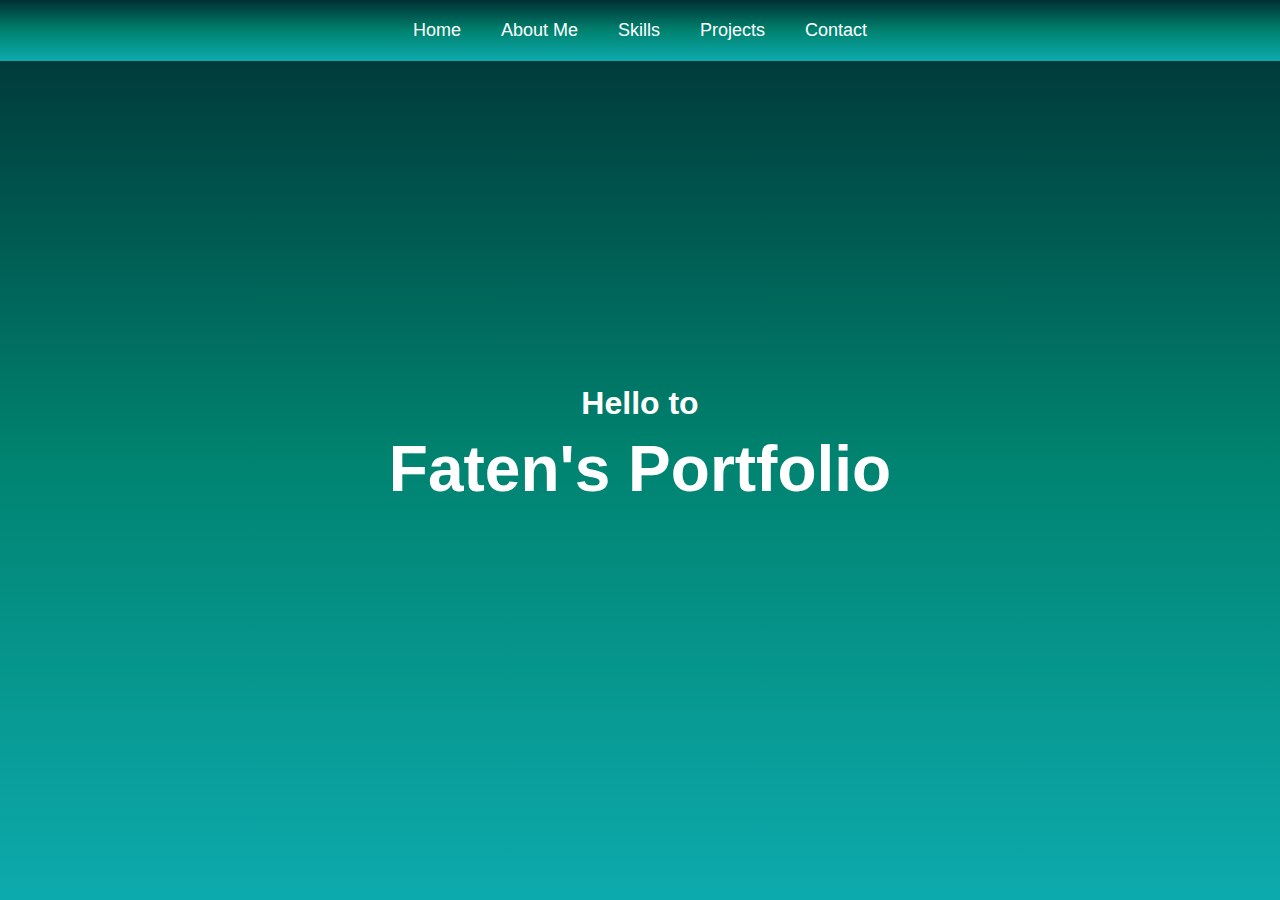
<file: index.html>
<!DOCTYPE html>
<html lang="en">
<head>
  <title>Faten's Portfolio</title>
  <link rel="stylesheet" href="styles.css">
</head>
<body>
  <header>
    <nav>
      <ul>
         <li><a href="index.html">Home</a></li>
        <li><a href="about.html">About Me</a></li>
        <li><a href="skills.html">Skills</a></li>
        <li><a href="projects.html">Projects</a></li>
        <li><a href="contact.html">Contact</a></li>
      </ul>
      <!-- <a href="#" class="cv-button">Download my CV</a> -->
    </nav>
  </header>
  <section class="hero">
    <h1>Hello to</h1>
    <h2>Faten's Portfolio</h2>
  </section>
</body>
</html>
</file>
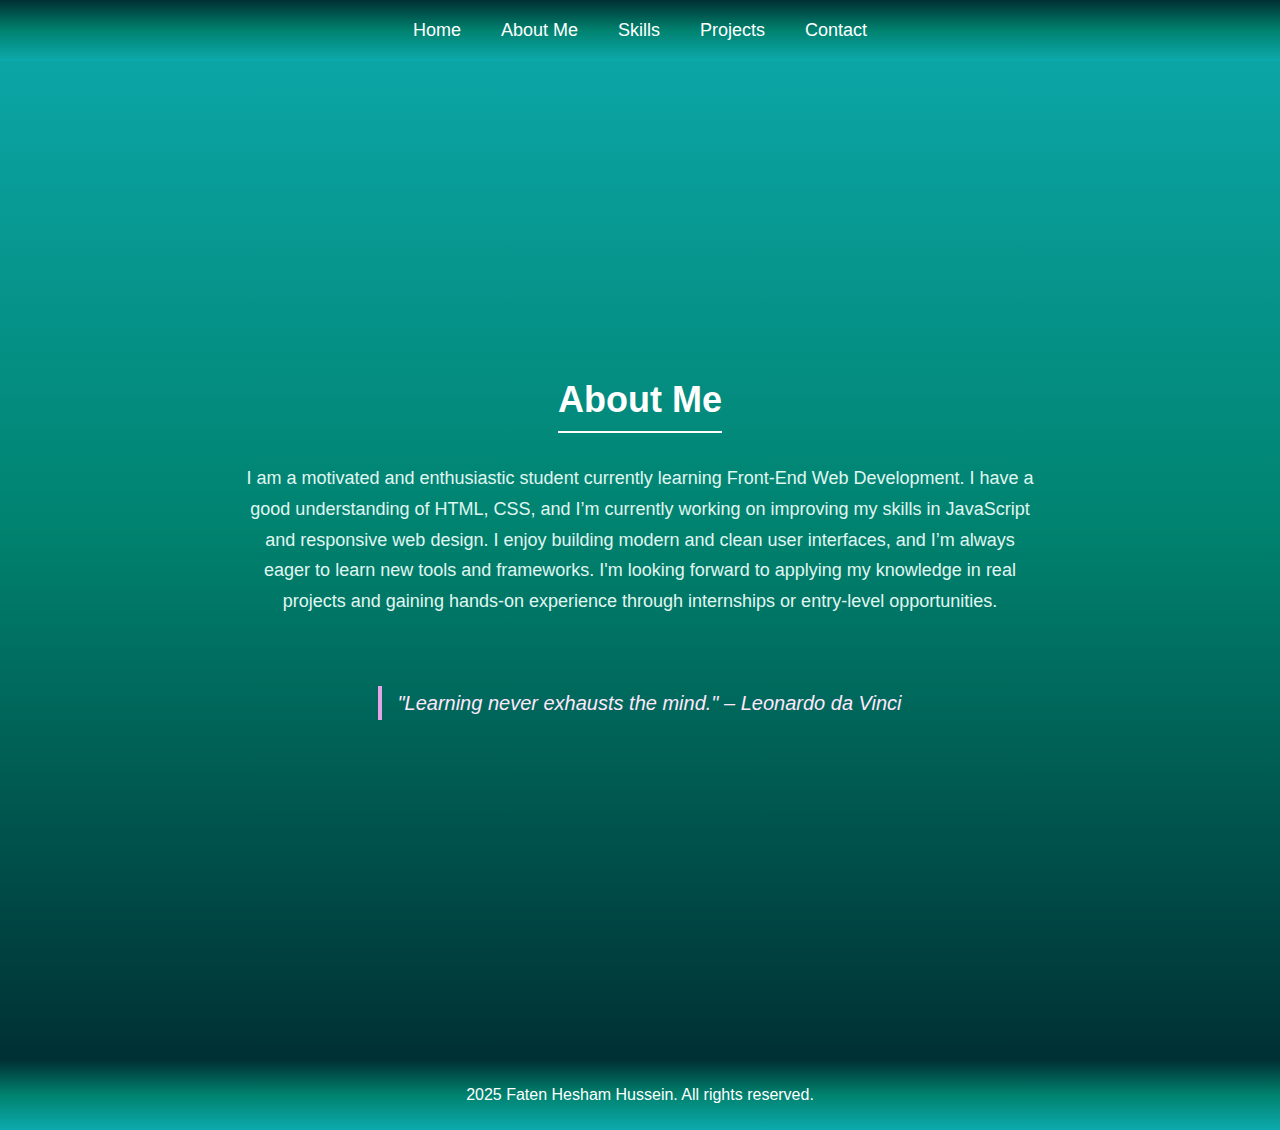
<file: about.html>
<!DOCTYPE html>
<html lang="en">
<head>
  <title>Faten's Portfolio</title>
  <link rel="stylesheet" href="styles.css">
</head>
<body>
  <header>
    <nav>
      <ul>
        <li><a href="index.html">Home</a></li>
        <li><a href="about.html">About Me</a></li>
        <li><a href="skills.html">Skills</a></li>
        <li><a href="projects.html">Projects</a></li>
        <li><a href="contact.html">Contact</a></li>
      </ul>
  
    </nav>
  </header>
  <section id="about">
  <h2>About Me</h2>
  <p class="about-content">
    I am a motivated and enthusiastic student currently learning 
    Front-End Web Development. I have a good understanding of HTML,
    CSS, and I’m currently working on improving my skills in JavaScript 
    and responsive web design. I enjoy building modern and clean user
    interfaces, and I’m always eager to learn new tools and frameworks.
    I'm looking forward to applying my knowledge in real projects and gaining 
    hands-on experience through internships or entry-level opportunities.
  </p>
  <blockquote class="about-content">
    "Learning never exhausts the mind." – Leonardo da Vinci
  </blockquote>
</section>
     <footer>
        <p> 2025 Faten Hesham Hussein. All rights reserved.</p>
    </footer>
</body>
</html>
</file>
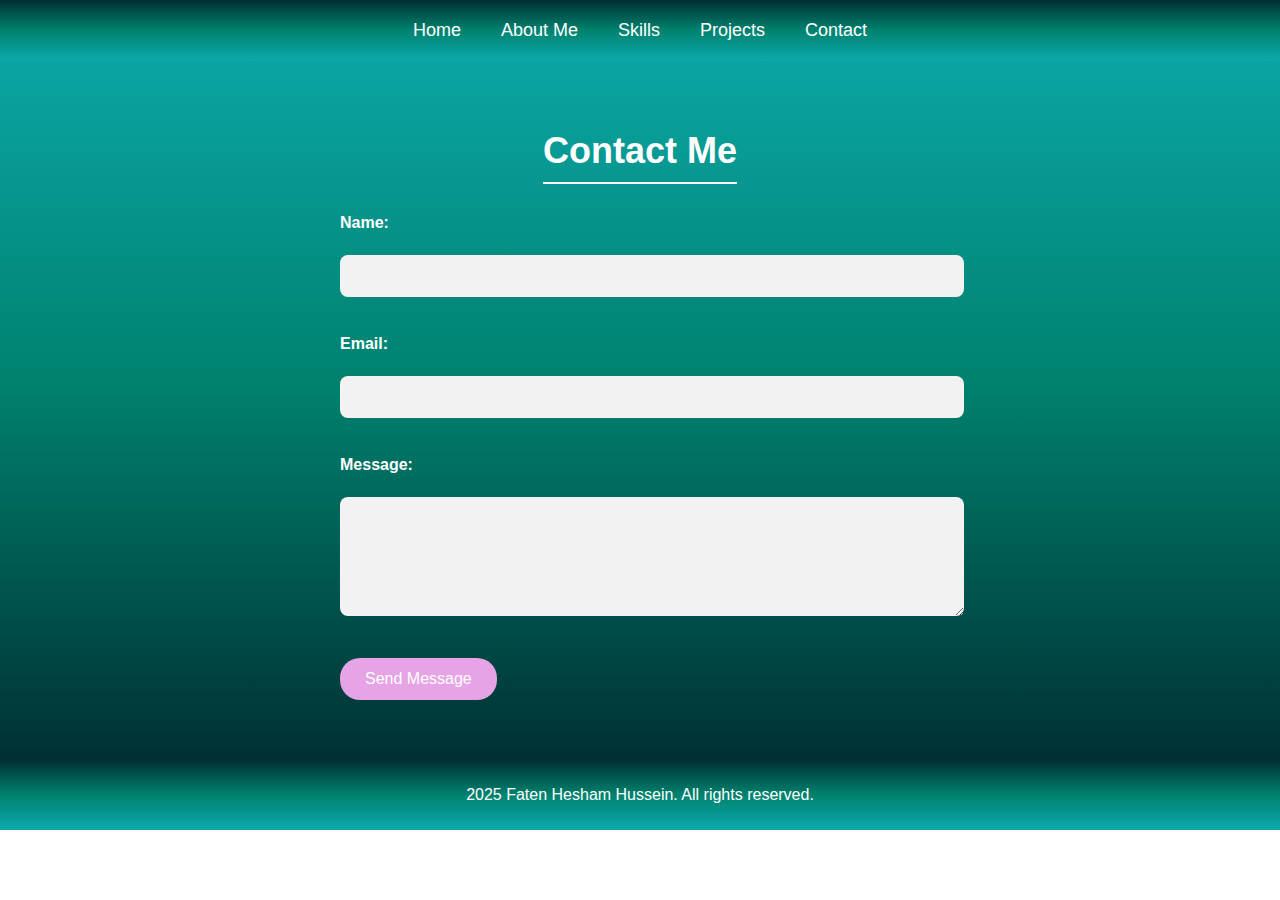
<file: contact.html>
<!DOCTYPE html>
<html lang="en">
<head>
  <title>Faten's Portfolio</title>
  <link rel="stylesheet" href="styles.css">
</head>
<body>
  <header>
    <nav>
      <ul>
        <li><a href="index.html">Home</a></li>
        <li><a href="about.html">About Me</a></li>
        <li><a href="skills.html">Skills</a></li>
        <li><a href="projects.html">Projects</a></li>
        <li><a href="contact.html">Contact</a></li>
      </ul>
    </nav>
  </header>
  
    <section id="contact">
  <h2>Contact Me</h2>
  <form class="contact-form" action="#" method="post">
    <label for="name">Name:</label><br>
    <input type="text" id="name" name="name" required><br><br>

    <label for="email">Email:</label><br>
    <input type="email" id="email" name="email" required><br><br>

    <label for="message">Message:</label><br>
    <textarea id="message" name="message" rows="5" required></textarea><br><br>

    <button type="submit">Send Message</button>
  </form>
</section>
 <footer>
        <p> 2025 Faten Hesham Hussein. All rights reserved.</p>
    </footer>
</body>
</html>
</file>
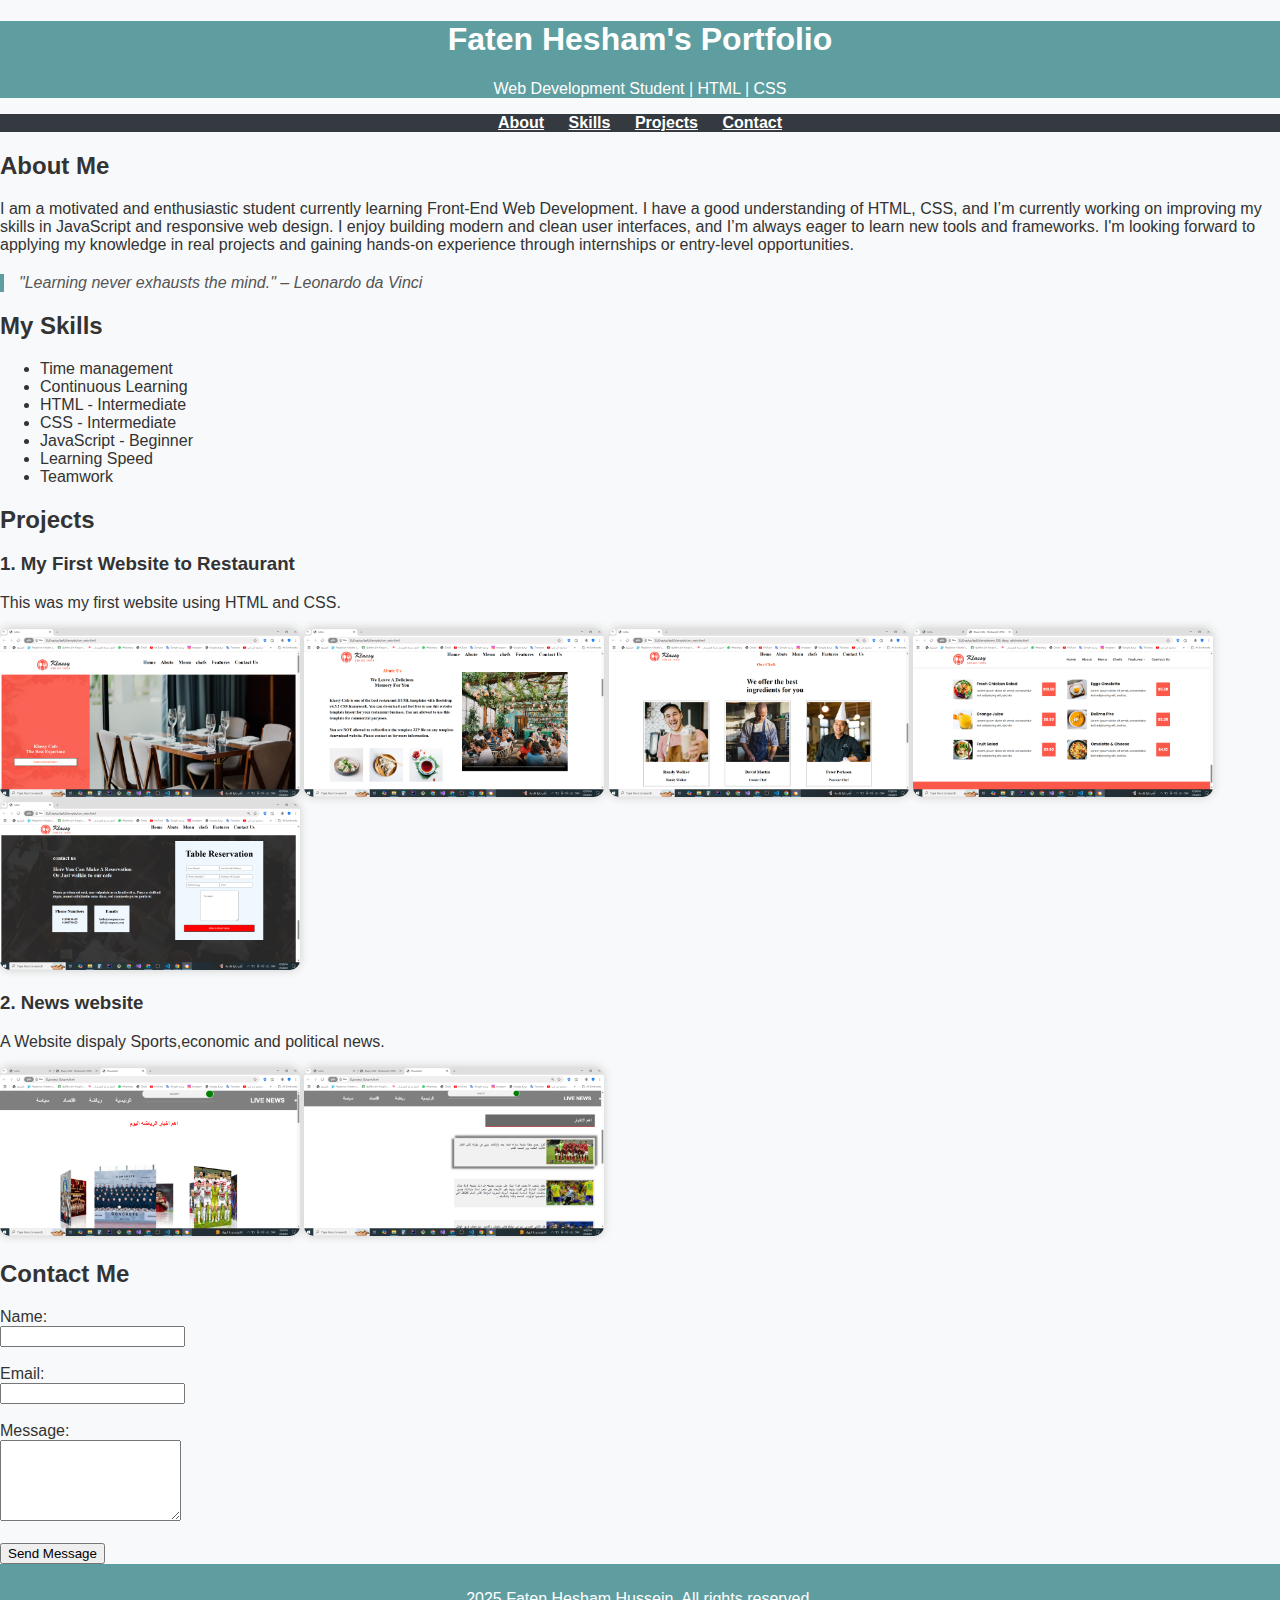
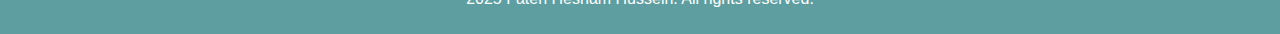
<file: main.html>
<!DOCTYPE html>
<html>
<head>
    <title>My Portfolio</title>
    <style>
        body {
            font-family: Arial, sans-serif;
            background-color: #f8f9fa;
            margin: 0;
            padding: 0;
            color: #333;
        }
        header {
            background-color:cadetblue;
            color: white;
            text-align: center;
        }
        nav {
            background-color: #343a40;
            text-align: center;
        }
        nav a {
            color: white;

            font-weight: bold;
             margin: 0 10px;
        }
        nav a:hover {
            text-decoration: underline;
        }
        img {
            border-radius: 10px;
            box-shadow: 0 0 10px #ccc;
        }
        blockquote {
            font-style: italic;
            color: #555;
            border-left: 4px solid cadetblue;
            padding-left: 15px;
            margin: 20px 0;
        }
        footer {
            background-color: cadetblue;
            color: white;
            text-align: center;
            padding: 10px;
        }
    </style>
</head>
<body>

    <header>
        <h1> Faten Hesham's Portfolio</h1>
        <p>Web Development Student | HTML | CSS </p>
    </header>

    <nav>
        <a href="#about">About</a>
        <a href="#skills">Skills</a>
        <a href="#projects">Projects</a>
        <a href="#contact">Contact</a>
    </nav>

    <section id="about">
        <h2>About Me</h2>
        <p>I am a motivated and enthusiastic student currently learning 
            Front-End Web Development. I have a good understanding of HTML,
             CSS, and I’m currently working on improving my skills in JavaScript 
             and responsive web design. I enjoy building modern and clean user
              interfaces, and I’m always eager to learn new tools and frameworks.
               I'm looking forward to applying my knowledge in real projects and gaining 
               hands-on experience through internships or entry-level opportunities.</p>
        <blockquote>
            "Learning never exhausts the mind." – Leonardo da Vinci
        </blockquote>
    </section>

    <section id="skills">
        <h2>My Skills</h2>
        <ul>
             <li>Time management</li>
              <li>Continuous Learning</li>
            <li>HTML - Intermediate</li>
            <li>CSS - Intermediate</li>
            <li>JavaScript - Beginner</li>
             <li>Learning Speed</li>
            <li>Teamwork</li>
        </ul>
    </section>

    <section id="projects">
        <h2>Projects</h2>
    
        <h3>1. My First Website to Restaurant</h3>
        <p>This was my first website using  HTML and CSS. </p>
        <img src="home.png" alt="Images" width="300">
        <img src="about.png" alt="Images" width="300">
        <img src="chefs.png" alt="Images" width="300">
         <img src="foods.png" alt="Images" width="300">
         <img src="contact.png" alt="Images" width="300">
        <h3>2. News website</h3>
        <p>A Website dispaly Sports,economic and political news.</p>
        <img src="photos.png" alt="Images" width="300">
        <img src="khabar.png" alt="Images" width="300">
    </section>

     <section id="contact">
    <h2>Contact Me</h2>
    <form action="#" method="post">
        <label for="name">Name:</label><br>
        <input type="text" id="name" name="name" required><br><br>

        <label for="email">Email:</label><br>
        <input type="email" id="email" name="email" required><br><br>

        <label for="message">Message:</label><br>
        <textarea id="message" name="message" rows="5" required></textarea><br><br>

        <button type="submit">Send Message</button>
    </form>
</section>

    <footer>
        <p> 2025 Faten Hesham Hussein. All rights reserved.</p>
    </footer>

</body>
</html>
</file>
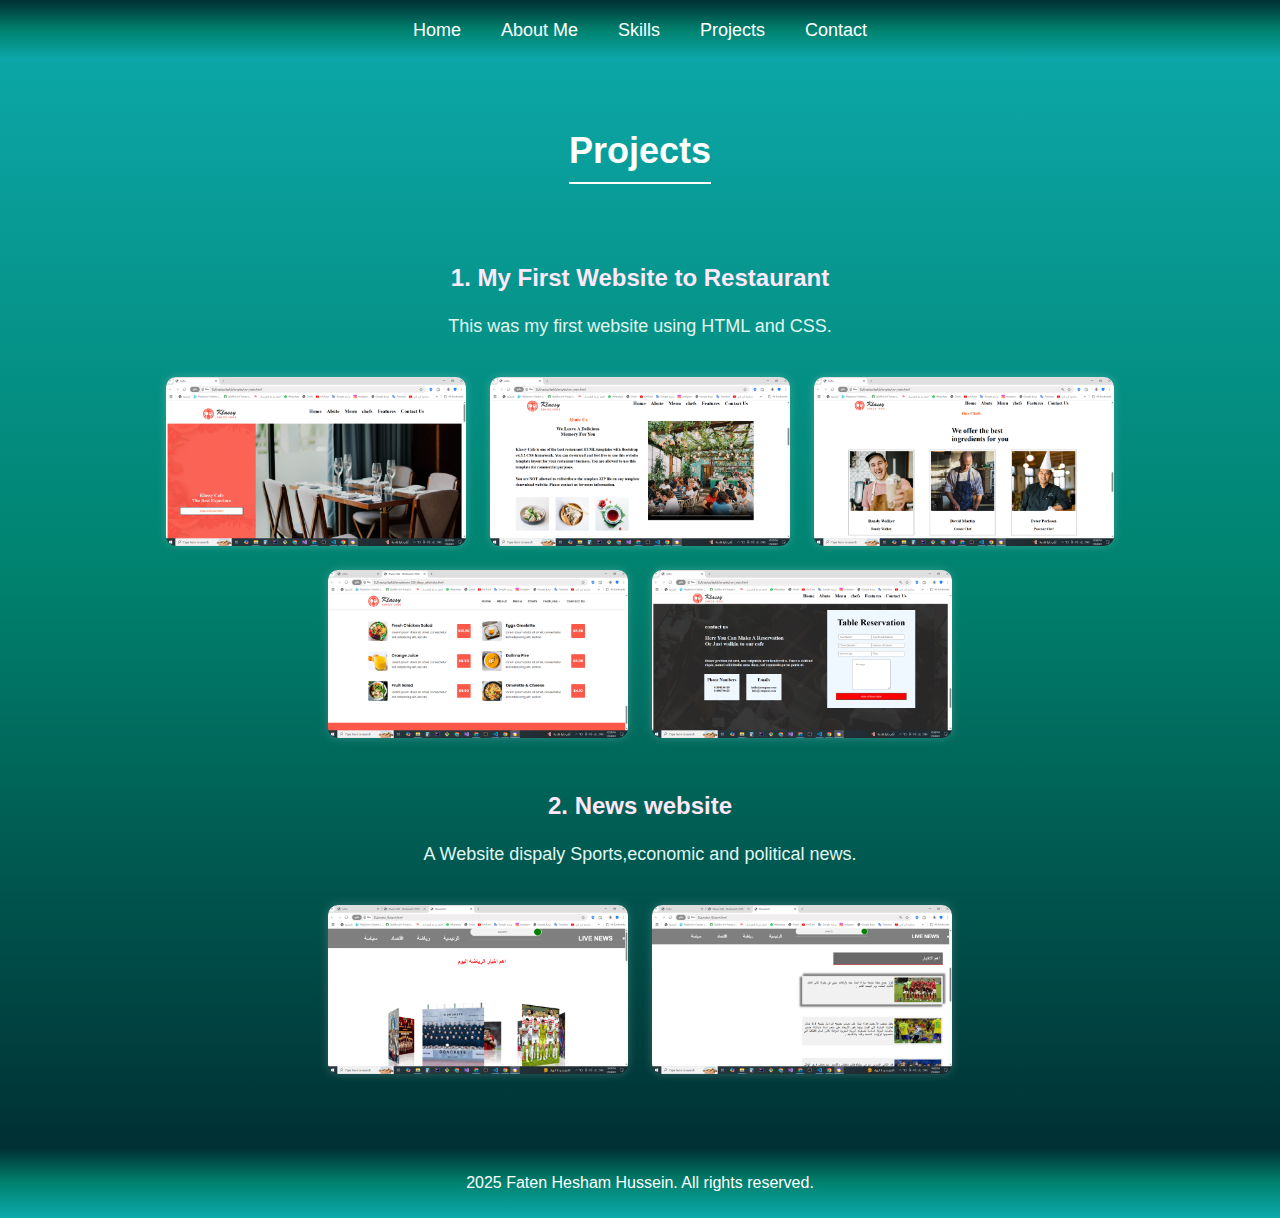
<file: projects.html>
<!DOCTYPE html>
<html lang="en">
<head>
  <title>Faten's Portfolio</title>
  <link rel="stylesheet" href="styles.css">
</head>
<body>
  <header>
    <nav>
      <ul>
         <li><a href="index.html">Home</a></li>
        <li><a href="about.html">About Me</a></li>
        <li><a href="skills.html">Skills</a></li>
        <li><a href="projects.html">Projects</a></li>
        <li><a href="contact.html">Contact</a></li>
      </ul>
      <!-- <a href="#" class="cv-button">Download my CV</a> -->
    </nav>
  </header>
 <section id="projects">
        <h2>Projects</h2>
    
        <h3>1. My First Website to Restaurant</h3>
        <p>This was my first website using  HTML and CSS. </p>
        <img src="images/home.png" alt="Images" width="300">
        <img src="images/about.png" alt="Images" width="300">
        <img src="images/chefs.png" alt="Images" width="300">
         <img src="images/foods.png" alt="Images" width="300">
         <img src="images/contact.png" alt="Images" width="300">
        <h3>2. News website</h3>
        <p>A Website dispaly Sports,economic and political news.</p>
        <img src="images/photos.png" alt="Images" width="300">
        <img src="images/khabar.png" alt="Images" width="300">
    </section>
 <footer>
        <p> 2025 Faten Hesham Hussein. All rights reserved.</p>
    </footer>
</body>
</html>
</file>
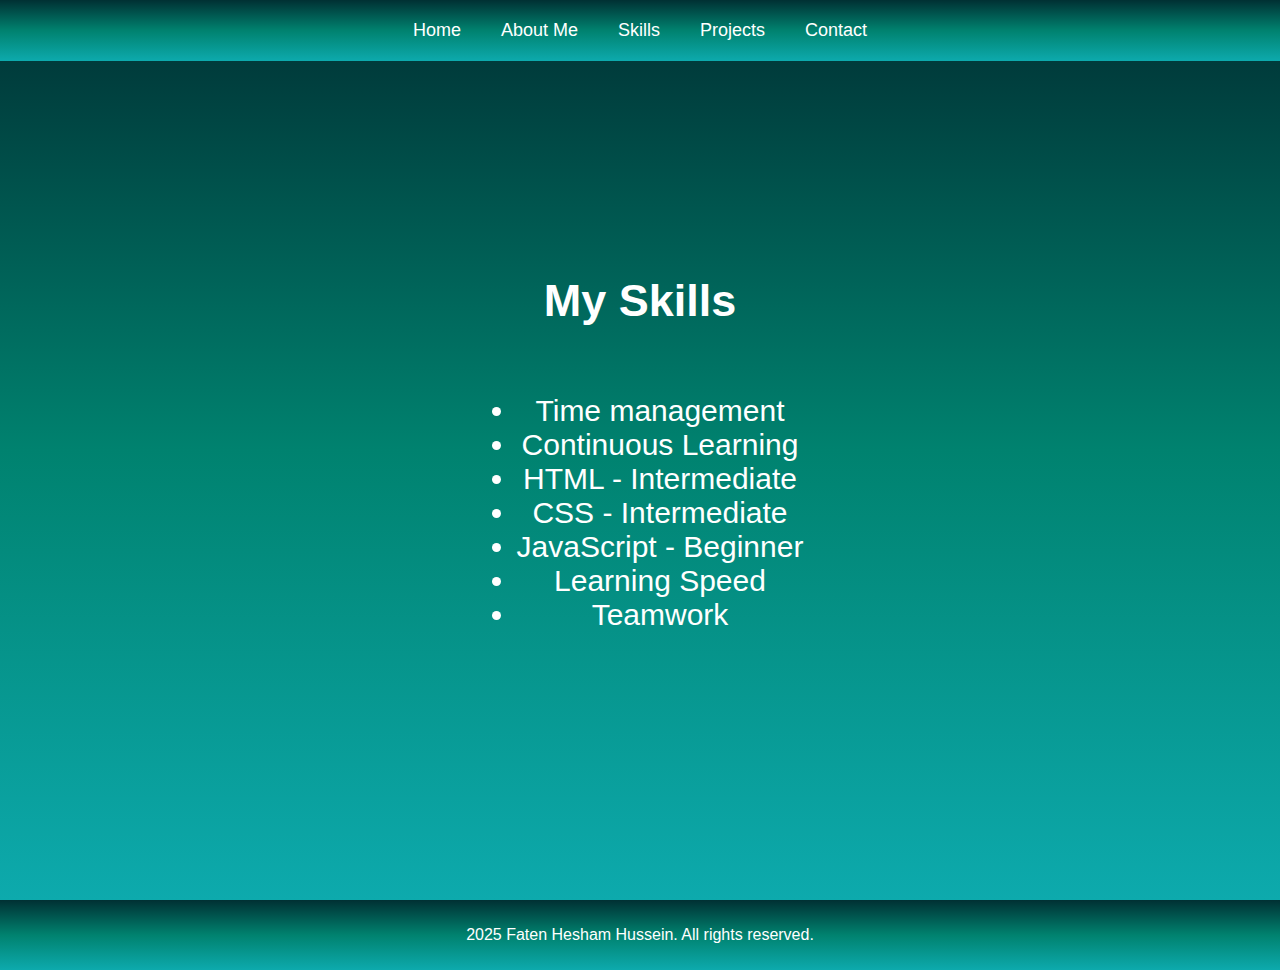
<file: skills.html>
<!DOCTYPE html>
<html lang="en">
<head>
  <title>Faten's Portfolio</title>
  <link rel="stylesheet" href="styles.css">
</head>
<body>
  <header>
    <nav>
      <ul>
        <li><a href="index.html">Home</a></li>
        <li><a href="about.html">About Me</a></li>
        <li><a href="skills.html">Skills</a></li>
        <li><a href="projects.html">Projects</a></li>
        <li><a href="contact.html">Contact</a></li>
      </ul>
      <!-- <a href="#" class="cv-button">Download my CV</a> -->
    </nav>
  </header>
 
    <section id="skills">
        <h2>My Skills</h2>
        <ul>
             <li>Time management</li>
              <li>Continuous Learning</li>
            <li>HTML - Intermediate</li>
            <li>CSS - Intermediate</li>
            <li>JavaScript - Beginner</li>
             <li>Learning Speed</li>
            <li>Teamwork</li>
        </ul>
    </section>
    <footer>
        <p> 2025 Faten Hesham Hussein. All rights reserved.</p>
    </footer>
</body>
</html>
</file>
<file: styles.css>
body {
  margin: 0;
  font-family: Arial, sans-serif;
}

header {
  position: fixed;
  width: 100%;
  background:linear-gradient(to bottom, #003033, #00826f, #0daaad);
  padding: 20px 0;
  display: flex;
  justify-content: space-around;
  align-items: center;
}

nav ul {
  list-style: none;
  display: flex;
  margin: 0;
  padding: 0;
}

nav ul li {
  margin: 0 20px;
}

nav ul li a {
  color: white;
  text-decoration: none;
  font-size: 18px;
}

.hero , #about , #skills {
  height: 100vh;
  background: linear-gradient(to bottom, #003033, #00826f, #0daaad);
  display: flex;
  flex-direction: column;
  justify-content: center;
  align-items: center;
  color: white;
  text-align: center;
}
 #skills {
  font-size: 30px;
}
.hero h1 {
  font-size: 2em;
  margin: 0;
}

.hero h2 {
  font-size: 4em;
  margin: 10px 0;
}
footer {
            background:linear-gradient(to bottom, #003033, #00826f, #0daaad);
            color: white;
            text-align: center;
            padding: 10px;
        }

#projects {
  background: linear-gradient(to bottom, #0daaad, #00826f, #003033);
  padding: 100px 20px 60px;
  text-align: center;
  color: white;
}

#projects h2 {
  font-size: 36px;
  margin-bottom: 40px;
  border-bottom: 2px solid white;
  display: inline-block;
  padding-bottom: 10px;
}

#projects h3 {
  font-size: 24px;
  margin-top: 40px;
  color: #ffe8fc;
}

#projects p {
  font-size: 18px;
  margin: 10px auto 30px;
  max-width: 700px;
  color: #e0f7f1;
}

#projects img {
  margin: 10px;
  border-radius: 10px;
  box-shadow: 0 0 10px rgba(255, 255, 255, 0.2);
  transition: transform 0.3s ease, box-shadow 0.3s ease;
}

#projects img:hover {
  transform: scale(1.05);
  box-shadow: 0 0 20px rgba(255, 255, 255, 0.4);
}
#contact {
  background: linear-gradient(to bottom, #0daaad, #00826f, #003033);
  padding: 100px 20px 60px;
  text-align: center;
  color: white;
}

#contact h2 {
  font-size: 36px;
  margin-bottom: 30px;
  border-bottom: 2px solid white;
  display: inline-block;
  padding-bottom: 10px;
}

.contact-form {
  max-width: 600px;
  margin: 0 auto;
  text-align: left;
}

.contact-form label {
  display: block;
  margin-bottom: 5px;
  font-weight: bold;
}

.contact-form input,
.contact-form textarea {
  width: 100%;
  padding: 12px;
  border: none;
  border-radius: 8px;
  margin-bottom: 20px;
  background-color: #f2f2f2;
  font-size: 16px;
}

.contact-form button {
  background-color: #e6a4e6;
  color: white;
  padding: 12px 25px;
  font-size: 16px;
  border: none;
  border-radius: 20px;
  cursor: pointer;
  transition: background-color 0.3s ease;
}

.contact-form button:hover {
  background-color: #d187d1;
}
#about {
  background: linear-gradient(to bottom, #0daaad, #00826f, #003033);
  padding: 100px 20px 60px;
  text-align: center;
  color: white;
}

#about h2 {
  font-size: 36px;
  margin-bottom: 30px;
  border-bottom: 2px solid white;
  display: inline-block;
  padding-bottom: 10px;
}

.about-content {
  max-width: 800px;
  margin: 0 auto 30px;
  font-size: 18px;
  line-height: 1.7;
  color: #e0f7f1;
}

.about-content blockquote,
blockquote.about-content {
  font-style: italic;
  font-size: 20px;
  border-left: 4px solid #e6a4e6;
  padding-left: 15px;
  margin-top: 40px;
  color: #ffe8fc;
}
</file>
